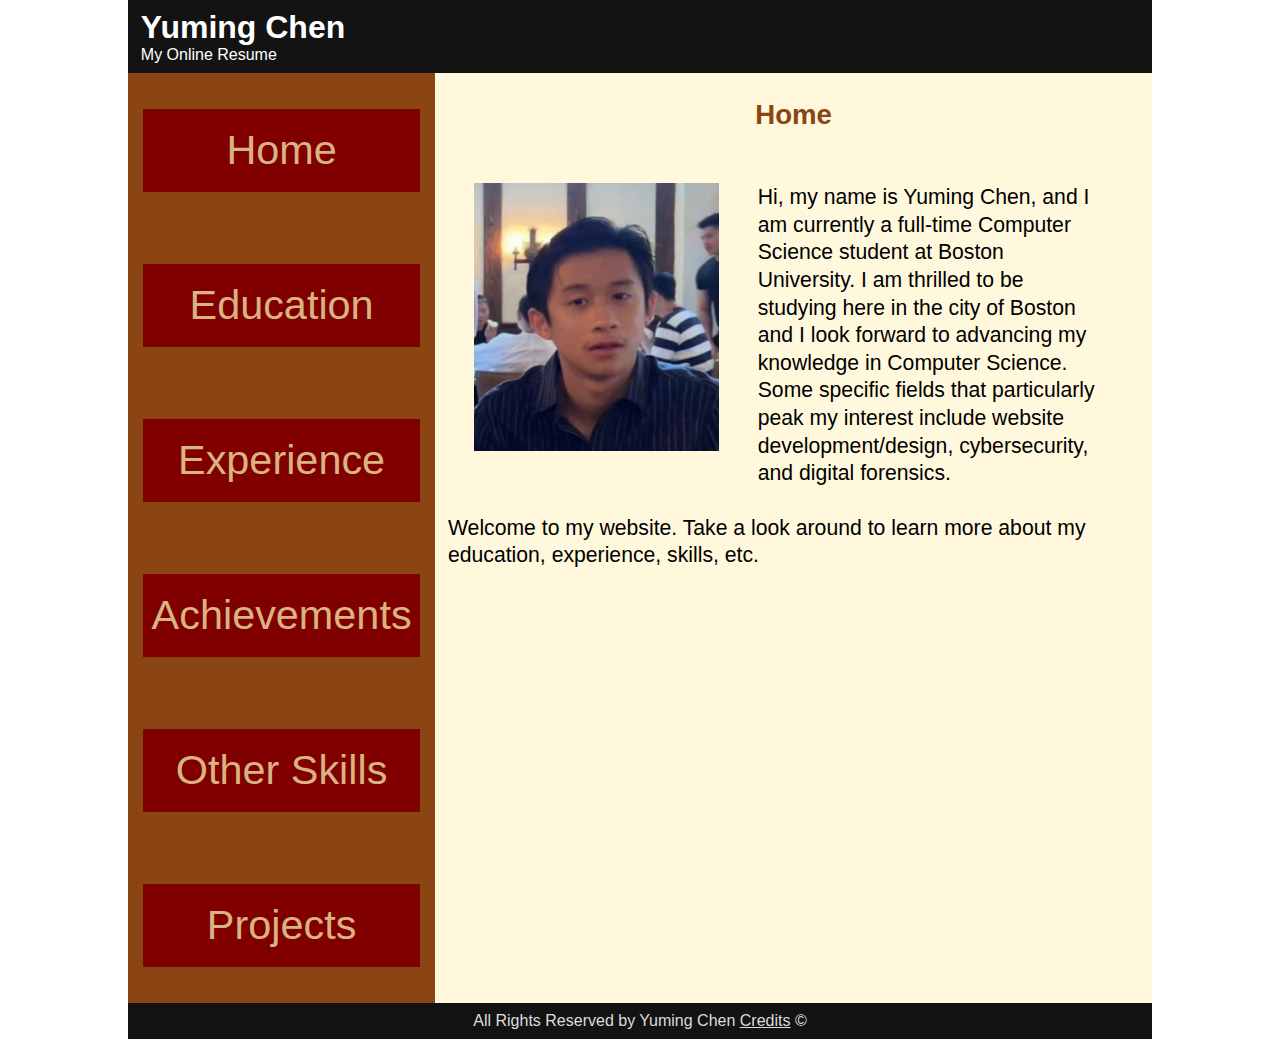
<file: index.html>
<!DOCTYPE html>
<html lang="en">
    <head>
        <meta charset="UTF-8">
        <meta name="description" content="A website showcasing Yuming Chen's Online Resume">
        <link type="text/css" rel="stylesheet" href="home/style.css">
        <title>Home | Resume</title>
    </head>

    <body>
        <div id="page-wrapper">
            <header>
                <h1>Yuming Chen</h1>
                <p>My Online Resume</p>
            </header>

            <div id="container">
                <nav>
                    <ul>
                        <li><a href="index.html">Home</a></li>
                        <li><a href="education/education.html">Education</a></li>
                        <li><a href="experience/experience.html">Experience</a></li>
                        <li><a href="achievements/achievements.html">Achievements</a></li>
                        <li><a href="other-skills/other-skills.html">Other Skills</a></li>
                        <li><a href="projects/projects.html">Projects</a></li>
                    </ul>
                </nav>

                <main>
                    <h2>Home</h2>
                    <div id="content-wrapper">
                        <div id="image-container">
                            <img id="pfp-image" src="home/profile-image.jpg" alt="Yuming Chen">
                        </div>
                        <div id="main-text">
                            <p>Hi, my name is Yuming Chen, and I am currently a full-time Computer Science
                            student at Boston University. I am thrilled to be studying here in the city
                            of Boston and I look forward to advancing my knowledge in Computer Science.
                            Some specific fields that particularly peak my interest include website
                            development/design, cybersecurity, and digital forensics.
                            </p>
                        </div>
                    </div>
                    <p>Welcome to my website. Take a look around to learn more about my education,
                        experience, skills, etc.
                    </p>
                </main>
            </div>

            <footer>
                <p>All Rights Reserved by Yuming Chen <a href="">Credits</a> &copy</p>
            </footer>
        </div>
    </body>
</html>
</file>
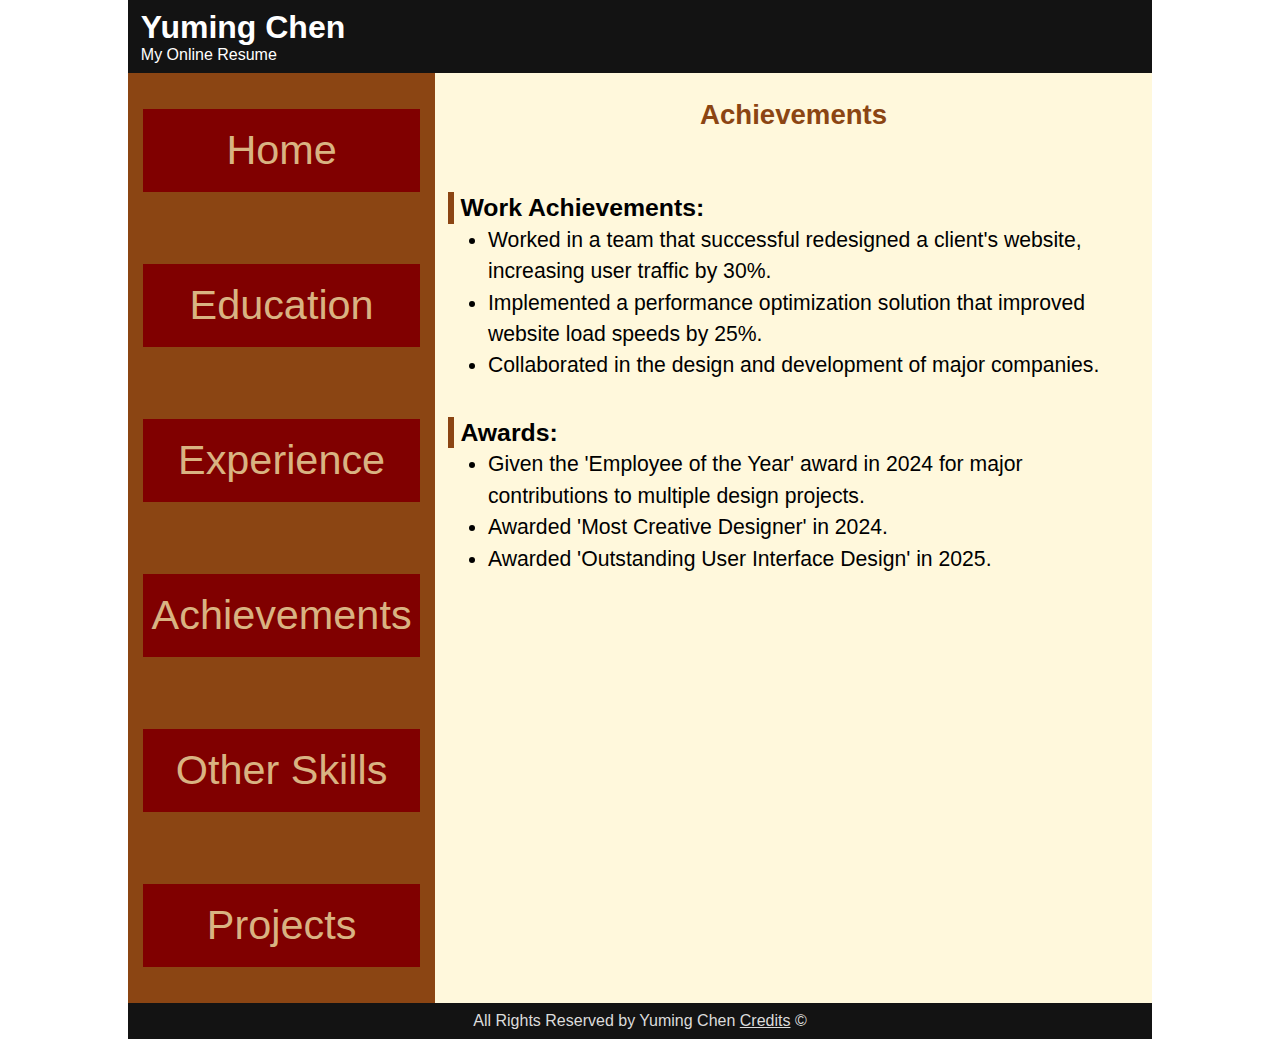
<file: achievements/achievements.html>
<!DOCTYPE html>
<html lang="en">
    <head>
        <meta charset="UTF-8">
        <meta name="description" content="A website showcasing Yuming Chen's Achievements">
        <link type="text/css" rel="stylesheet" href="achievements.css">
        <title>Achievements | Resume</title>
    </head>

    <body>
        <div id="page-wrapper">
            <header>
                <h1>Yuming Chen</h1>
                <p>My Online Resume</p>
            </header>

            <div id="container">
                <nav>
                    <ul>
                        <li><a href="../index.html">Home</a></li>
                        <li><a href="../education/education.html">Education</a></li>
                        <li><a href="../experience/experience.html">Experience</a></li>
                        <li><a href="achievements.html">Achievements</a></li>
                        <li><a href="../other-skills/other-skills.html">Other Skills</a></li>
                        <li><a href="../projects/projects.html">Projects</a></li>
                    </ul>
                </nav>

                <main>
                    <h2>Achievements</h2>
                    <div id="content">
                        <h3>Work Achievements:</h3>
                        <ul>
                            <li>Worked in a team that successful redesigned a client's website, increasing user traffic by 30%.</li>
                            <li>Implemented a performance optimization solution that improved website load speeds by 25%. </li>
                            <li>Collaborated in the design and development of major companies.</li>
                        </ul>

                        <h3>Awards:</h3>
                        <ul>
                            <li>Given the 'Employee of the Year' award in 2024 for major contributions to multiple design projects.</li>
                            <li>Awarded 'Most Creative Designer' in 2024.</li>
                            <li>Awarded 'Outstanding User Interface Design' in 2025.</li>
                        </ul>
                    </div>
                </main>
            </div>

            <footer>
                <p>All Rights Reserved by Yuming Chen <a href="">Credits</a> &copy</p>
            </footer>
        </div>
    </body>
</html>
</file>
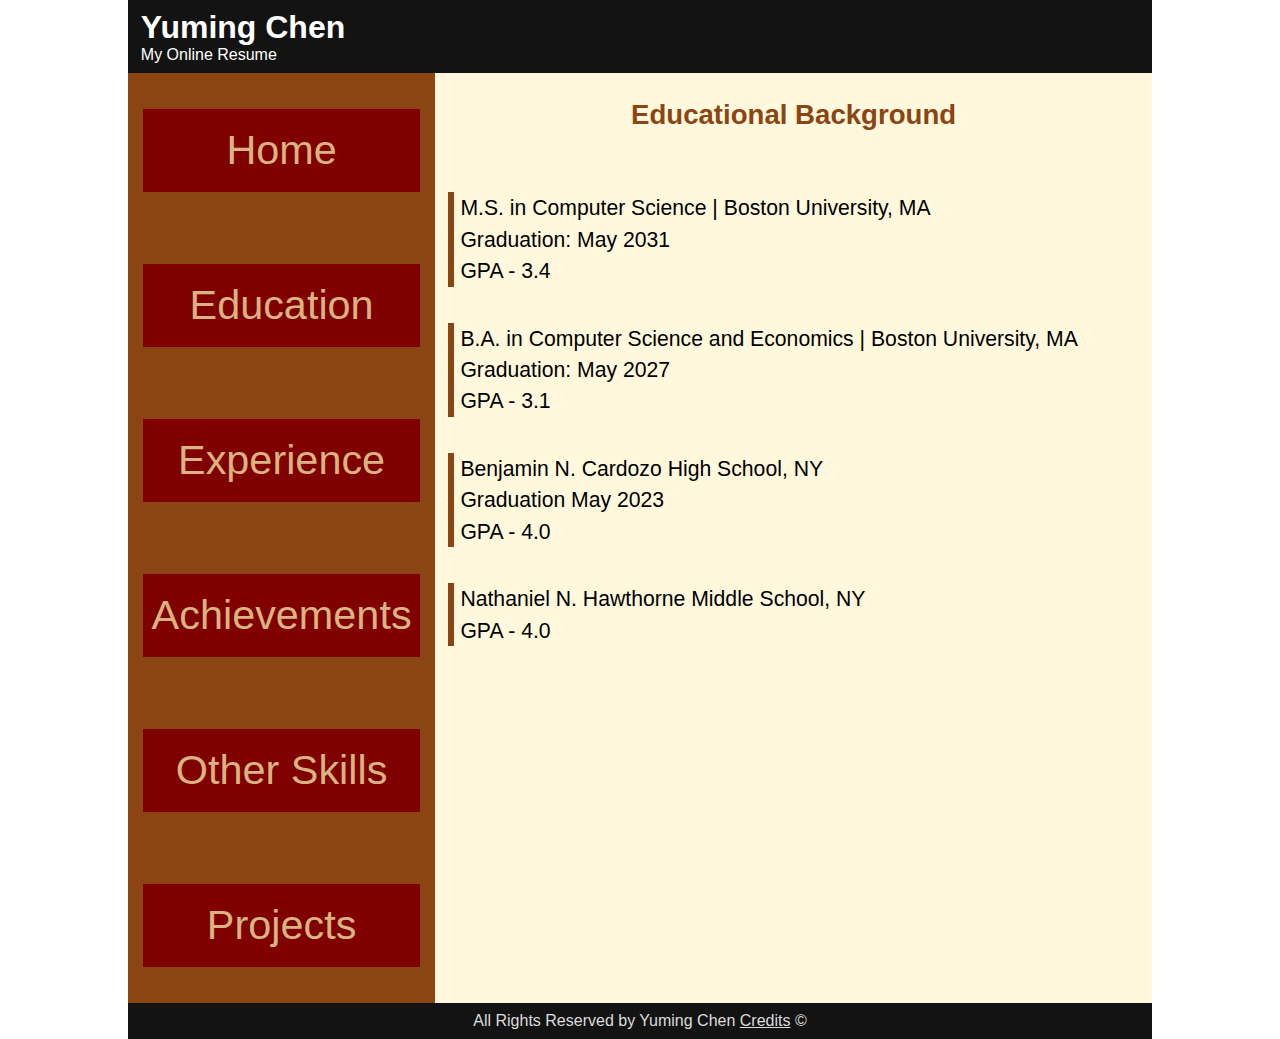
<file: education/education.html>
<!DOCTYPE html>
<html lang="en">
    <head>
        <meta charset="UTF-8">
        <meta name="description" content="A website showcasing Yuming Chen's Education">
        <link type="text/css" rel="stylesheet" href="education.css">
        <title>Education | Resume</title>
    </head>

    <body>
        <div id="page-wrapper">
            <header>
                <h1>Yuming Chen</h1>
                <p>My Online Resume</p>
            </header>

            <div id="container">
                <nav>
                    <ul>
                        <li><a href="../index.html">Home</a></li>
                        <li><a href="education.html">Education</a></li>
                        <li><a href="../experience/experience.html">Experience</a></li>
                        <li><a href="../achievements/achievements.html">Achievements</a></li>
                        <li><a href="../other-skills/other-skills.html">Other Skills</a></li>
                        <li><a href="../projects/projects.html">Projects</a></li>
                    </ul>
                </nav>

                <main>
                    <h2>Educational Background</h2>
                    <ul>
                        <li>
                            <p>M.S. in Computer Science | Boston University, MA
                                <br>Graduation: May 2031
                                <br>GPA - 3.4</p>
                        </li>
                        <li>
                            <p>B.A. in Computer Science and Economics | Boston University, MA
                                <br>Graduation: May 2027
                                <br>GPA - 3.1</p>
                        </li>
                        <li>
                            <p>Benjamin N. Cardozo High School, NY
                                <br>Graduation May 2023
                                <br>GPA - 4.0</p>
                        </li>
                        <li>
                            <p>Nathaniel N. Hawthorne Middle School, NY
                                <br>GPA - 4.0</p>
                        </li>
                    </ul>
                </main>
            </div>

            <footer>
                <p>All Rights Reserved by Yuming Chen <a href="">Credits</a> &copy</p>
            </footer>
        </div>
    </body>
</html>
</file>
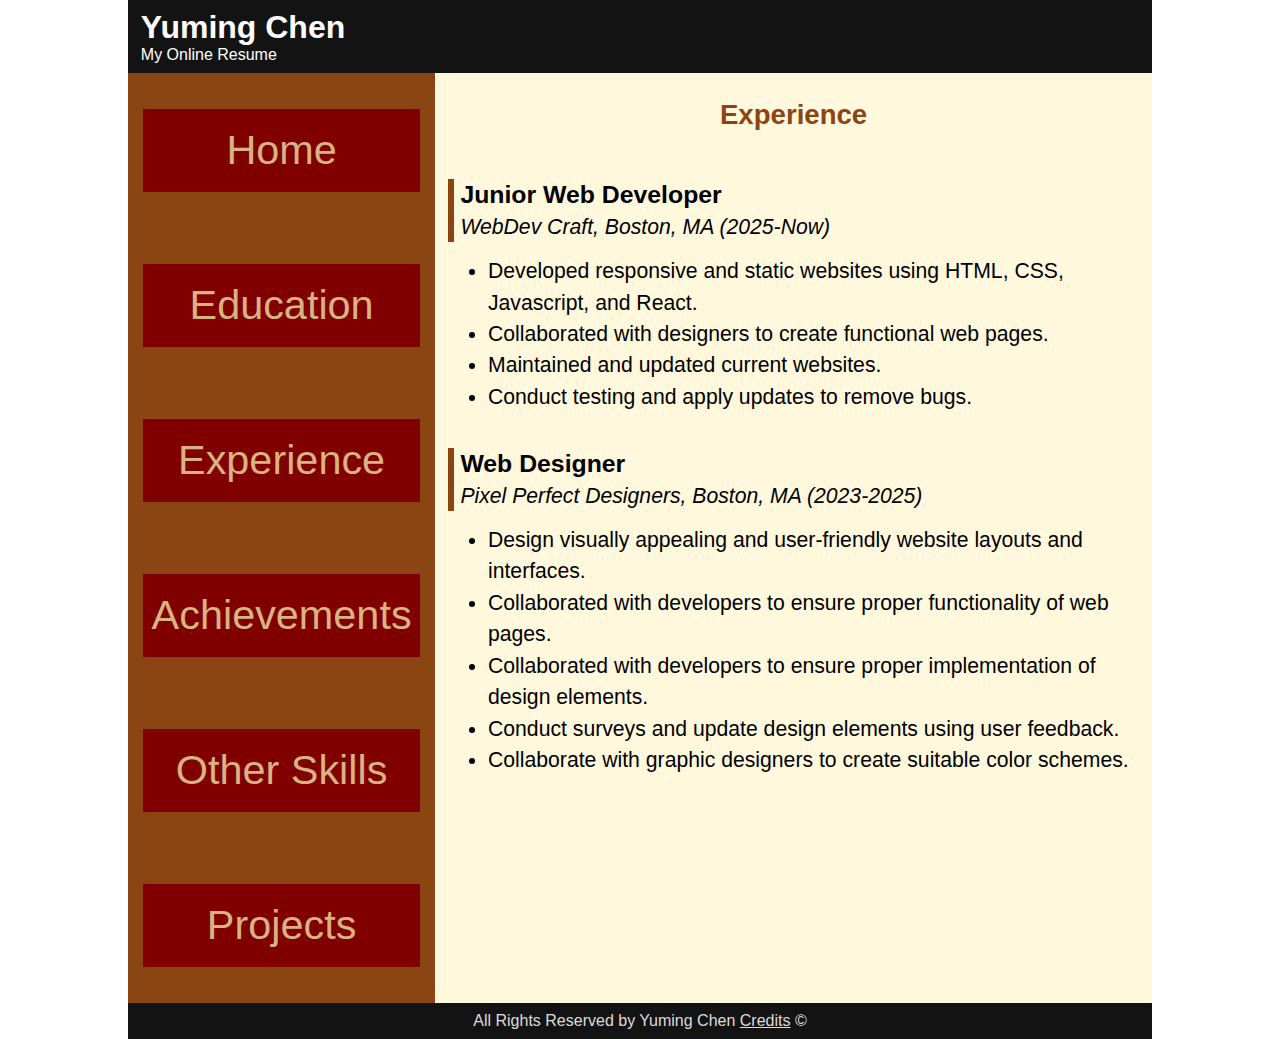
<file: experience/experience.html>
<!DOCTYPE html>
<html lang="en">
    <head>
        <meta charset="UTF-8">
        <meta name="description" content="A website showcasing Yuming Chen's Experience">
        <link type="text/css" rel="stylesheet" href="experience.css">
        <title>Experience | Resume</title>
    </head>

    <body>
        <div id="page-wrapper">
            <header>
                <h1>Yuming Chen</h1>
                <p>My Online Resume</p>
            </header>

            <div id="container">
                <nav>
                    <ul>
                        <li><a href="../index.html">Home</a></li>
                        <li><a href="../education/education.html">Education</a></li>
                        <li><a href="experience.html">Experience</a></li>
                        <li><a href="../achievements/achievements.html">Achievements</a></li>
                        <li><a href="../other-skills/other-skills.html">Other Skills</a></li>
                        <li><a href="../projects/projects.html">Projects</a></li>
                    </ul>
                </nav>

                <main>
                    <h2>Experience</h2>
                    <div id="content">
                        <div class="sub-head-wrapper">
                            <h3>Junior Web Developer</h3>
                            <p class="company-name">WebDev Craft, Boston, MA (2025-Now)</p>
                        </div>
                        <ul>
                            <li>Developed responsive and static websites using HTML, CSS, Javascript, and React.</li>
                            <li>Collaborated with designers to create functional web pages.</li>
                            <li>Maintained and updated current websites.</li>
                            <li>Conduct testing and apply updates to remove bugs.</li>
                        </ul>

                        <div class="sub-head-wrapper">
                            <h3>Web Designer</h3>
                            <p class="company-name">Pixel Perfect Designers, Boston, MA (2023-2025)</p>
                        </div>
                        <ul>
                            <li>Design visually appealing and user-friendly website layouts and interfaces.</li>
                            <li>Collaborated with developers to ensure proper functionality of web pages.</li>
                            <li>Collaborated with developers to ensure proper implementation of design elements.</li>
                            <li>Conduct surveys and update design elements using user feedback.</li>
                            <li>Collaborate with graphic designers to create suitable color schemes.</li>
                        </ul>
                    </div>
                </main>
            </div>

            <footer>
                <p>All Rights Reserved by Yuming Chen <a href="">Credits</a> &copy</p>
            </footer>
        </div>
    </body>
</html>
</file>
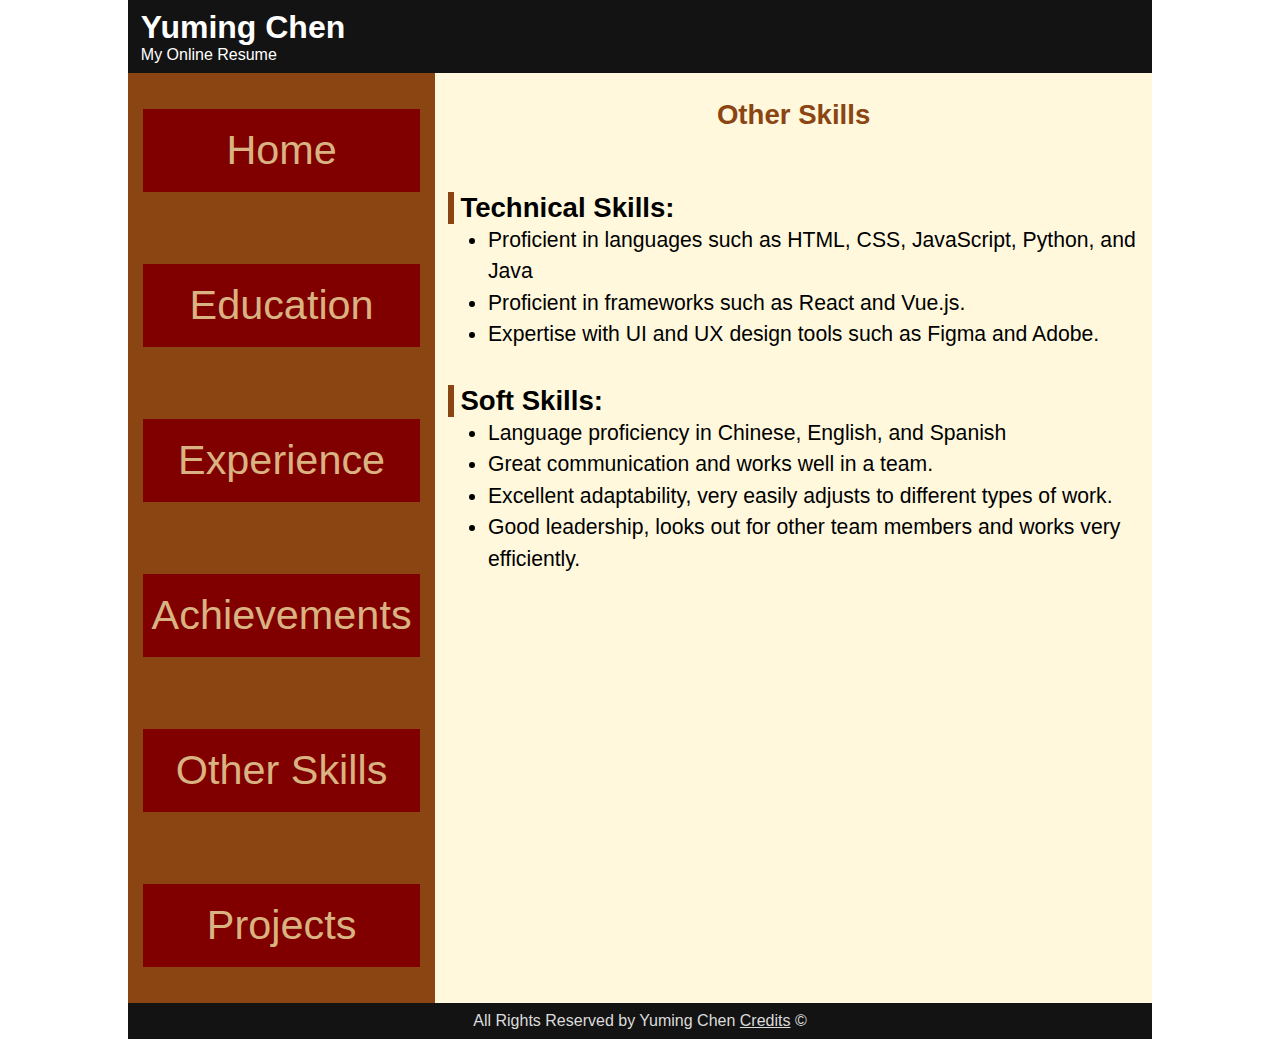
<file: other-skills/other-skills.html>
<!DOCTYPE html>
<html lang="en">
    <head>
        <meta charset="UTF-8">
        <meta name="description" content="A website showcasing Yuming Chen's Other Skills">
        <link type="text/css" rel="stylesheet" href="other-skills.css">
        <title>Other Skills | Resume</title>
    </head>

    <body>
        <div id="page-wrapper">
            <header>
                <h1>Yuming Chen</h1>
                <p>My Online Resume</p>
            </header>

            <div id="container">
                <nav>
                    <ul>
                        <li><a href="../index.html">Home</a></li>
                        <li><a href="../education/education.html">Education</a></li>
                        <li><a href="../experience/experience.html">Experience</a></li>
                        <li><a href="../achievements/achievements.html">Achievements</a></li>
                        <li><a href="other-skills.html">Other Skills</a></li>
                        <li><a href="../projects/projects.html">Projects</a></li>
                    </ul>
                </nav>

                <main>
                    <h2>Other Skills</h2>
                    <div id="content">
                        <h3>Technical Skills:</h3>
                        <ul>
                            <li>Proficient in languages such as HTML, CSS, JavaScript, Python, and Java</li>
                            <li>Proficient in frameworks such as React and Vue.js.</li>
                            <li>Expertise with UI and UX design tools such as Figma and Adobe.</li>
                        </ul>

                        <h3>Soft Skills:</h3>
                        <ul>
                            <li>Language proficiency in Chinese, English, and Spanish</li>
                            <li>Great communication and works well in a team.</li>
                            <li>Excellent adaptability, very easily adjusts to different types of work.</li>
                            <li>Good leadership, looks out for other team members and works very efficiently.</li>
                        </ul>
                    </div>

                </main>
            </div>

            <footer>
                <p>All Rights Reserved by Yuming Chen <a href="">Credits</a> &copy</p>
            </footer>
        </div>
    </body>
</html>
</file>
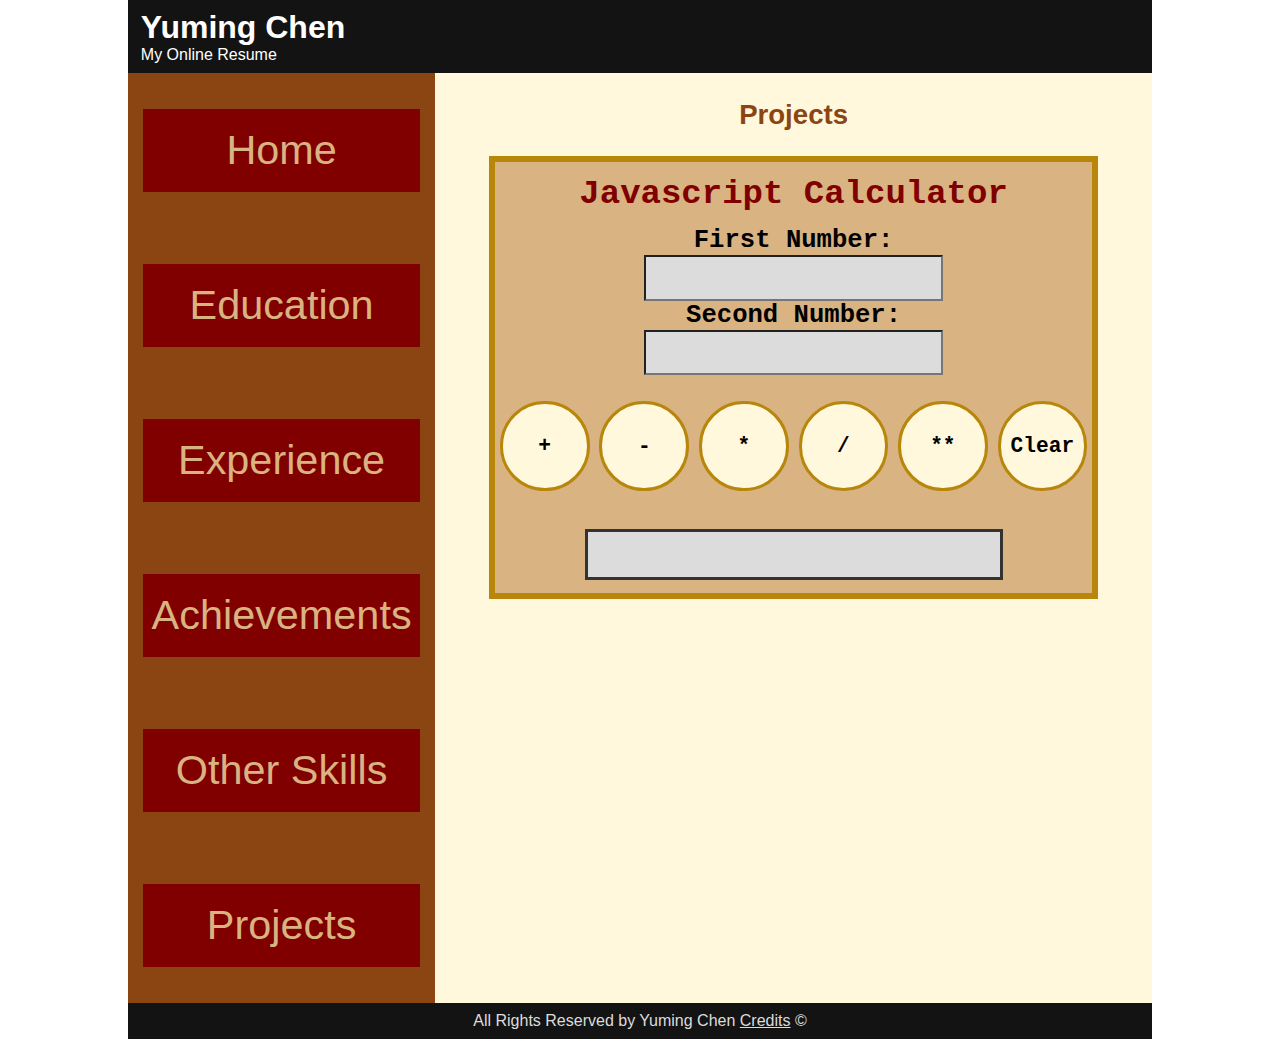
<file: projects/projects.html>
<!DOCTYPE html>
<html lang="en">
    <head>
        <meta charset="UTF-8">
        <meta name="description" content="A website showcasing Yuming Chen's Projects">
        <link type="text/css" rel="stylesheet" href="projects.css">
        <title>Projects | Resume</title>
    </head>

    <body>
        <div id="page-wrapper">
            <header>
                <h1>Yuming Chen</h1>
                <p>My Online Resume</p>
            </header>

            <div id="container">
                <nav>
                    <ul>
                        <li><a href="../index.html">Home</a></li>
                        <li><a href="../education/education.html">Education</a></li>
                        <li><a href="../experience/experience.html">Experience</a></li>
                        <li><a href="../achievements/achievements.html">Achievements</a></li>
                        <li><a href="../other-skills/other-skills.html">Other Skills</a></li>
                        <li><a href="projects.html">Projects</a></li>
                    </ul>
                </nav>

                <main>
                    <h2>Projects</h2>
                    <div id="calculator-program">
                        <h3>Javascript Calculator</h3>
                        <div id="input-section">
                            <label id="first-num" for="first-number">First Number:</label><input type="text" id="first-number">
                            <label id="second-num" for="second-number">Second Number:</label><input type="text" id="second-number">
                        </div>
                        <div id="buttons-section">
                            <button onclick="addition()">+</button>
                            <button onclick="subtraction()">-</button>
                            <button onclick="multiplication()">*</button>
                            <button onclick="division()">/</button>
                            <button onclick="power()">**</button>
                            <button onclick="clearNums()">Clear</button>
                        </div>
                        <p id="output"></p>
                    </div>
                </main>
            </div>

            <footer>
                <p>All Rights Reserved by Yuming Chen <a href="">Credits</a> &copy</p>
            </footer>
        </div>
        <script src="project.js"></script>
    </body>
</html>
</file>
<file: home/style.css>
* {
    margin: 0;
    box-sizing: border-box;
    font-family: "Georgia", sans-serif;
}

#page-wrapper {
    width: 80vw;
    margin: 0 auto;
}

header {
    display: flex;
    flex-direction: column;
    padding: 1vh 1vw;
    background-color: #131313;
    color: white;
}

#container {
    display: flex;
    flex-direction: row;
    position: relative;
    width: 100%;
    background-color: cornsilk;
}

nav {
    width: 30%;
}

nav ul{
    display: flex;
    flex-direction: column;
    justify-content: space-evenly;
    background-color: saddlebrown;
    font-size: calc(2px + 2vw);
    text-align: center;
    list-style: none;
    padding-left: 0;
}

nav li{
    font-size: calc(3px + 3vw);
    width: 90%;
    background-color: maroon;
    padding: 2vh 0;
    margin: 4vh auto;
}

nav a{
    text-decoration: none;
    color: #D9B382;;
}

h2 {
    margin: 2vw 0;
    text-align: center;
    font-size: calc(2px + 2vw);
    color: saddlebrown;
}

main {
    display: flex;
    flex-direction: column;
    width: 70%;
    background-color: cornsilk;
}

main p {
    margin: 0 1vw;
    font-size: calc(2px + 1.5vw);
    line-height: calc(2px + 2vw);
}

#image-container {
    width: 40%;
    margin: 1vh 1vw;
}

#pfp-image {
    max-width: 100%;
}

#content-wrapper {
    display: flex;
    flex-direction: row;
    width: 100%;
    padding: 2vh 2vw;
}

#main-text {
    align-self: center;
    width: 60%;
    margin: 1vh 1vw;
}

footer{
    background-color: #131313;
    color: #dcdcdc;
    padding: 1vh 1vw;
    display: flex;
    flex-direction: row;
    justify-content: space-evenly;
}

footer a{
    color: #dcdcdc;
}

@media screen and (max-width: 750px) {
    header {
        align-items: center;
    }

    #container {
        display: flex;
        flex-direction: column;
    }

    nav {
        width: 100%;
    }

    nav ul{
        display: flex;
        flex-direction: row;
        justify-content: space-between;
        background-color: saddlebrown;
    }

    nav li {
        font-size: calc(2px + 1.5vw);
        background-color: maroon;
        padding: 1% .5%;
        margin: 1% .5%;
    }

    #image-container {
        margin: 1vh auto;
    }

    main {
        width: 100%;
        height: 100vh;
        background-color: cornsilk;
    }

    main p {
        margin: 2% 2%;
        font-size: calc(2px + 2vw);
    }

    #content-wrapper {
        width: 100%;
        display: flex;
        flex-direction: column;
        justify-content: center;
    }

    #main-text {
        align-self: center;
        width: 100%;
        margin: 1vh 1vw;
    }
}
</file>
<file: achievements/achievements.css>
* {
    margin: 0;
    box-sizing: border-box;
    font-family: "Georgia", sans-serif;
}

#page-wrapper {
    width: 80vw;
    margin: 0 auto;
}

header {
    display: flex;
    flex-direction: column;
    padding: 1vh 1vw;
    background-color: #131313;
    color: white;
}

#container {
    display: flex;
    flex-direction: row;
    position: relative;
    width: 100%;
    background-color: cornsilk;
}

nav {
    width: 30%;
}

nav ul{
    display: flex;
    flex-direction: column;
    justify-content: space-evenly;
    background-color: saddlebrown;
    font-size: calc(2px + 2vw);
    text-align: center;
    list-style: none;
    padding-left: 0;
}

nav li{
    font-size: calc(3px + 3vw);
    width: 90%;
    background-color: maroon;
    padding: 2vh 0;
    margin: 4vh auto;
}

nav a{
    text-decoration: none;
    color: #D9B382;;
}

h2 {
    margin: 2vw 0;
    text-align: center;
    font-size: calc(2px + 2vw);
    color: saddlebrown;
}

h3 {
    border-left: saddlebrown 0.5vw solid;
    padding-left: 0.5vw;
    margin-top: 4vh;
}

main {
    display: flex;
    flex-direction: column;
    width: 70%;
    background-color: cornsilk;
}

#content {
    margin: 0 1vw;
    font-size: calc(2px + 1.5vw);
    line-height: calc(2px + 2.3vw);
}

footer{
    background-color: #131313;
    color: #dcdcdc;
    padding: 1vh 1vw;
    display: flex;
    flex-direction: row;
    justify-content: space-evenly;
}

footer a{
    color: #dcdcdc;
}

@media screen and (max-width: 750px) {
    header {
        align-items: center;
    }

    #container {
        display: flex;
        flex-direction: column;
    }

    nav {
        width: 100%;
    }

    nav ul{
        display: flex;
        flex-direction: row;
        justify-content: space-between;
        background-color: saddlebrown;
    }

    nav li {
        font-size: calc(2px + 1.5vw);
        background-color: maroon;
        padding: 1% .5%;
        margin: 1% .5%;
    }

    main {
        width: 100%;
        height: 100vh;
        background-color: cornsilk;
    }

    main p {
        margin: 2% 2%;
        font-size: calc(2px + 2vw);
    }

    #content {
        font-size: calc(2px + 2vw);
    }
}
</file>
<file: education/education.css>
* {
    margin: 0;
    box-sizing: border-box;
    font-family: "Georgia", sans-serif;
}

#page-wrapper {
    width: 80vw;
    margin: 0 auto;
}

header {
    display: flex;
    flex-direction: column;
    padding: 1vh 1vw;
    background-color: #131313;
    color: white;
}

#container {
    display: flex;
    flex-direction: row;
    position: relative;
    width: 100%;
    background-color: cornsilk;
}

nav {
    width: 30%;
}

nav ul{
    display: flex;
    flex-direction: column;
    justify-content: space-evenly;
    background-color: saddlebrown;
    font-size: calc(2px + 2vw);
    text-align: center;
    list-style: none;
    padding-left: 0;
}

nav li{
    font-size: calc(3px + 3vw);
    width: 90%;
    background-color: maroon;
    padding: 2vh 0;
    margin: 4vh auto;
}

nav a{
    text-decoration: none;
    color: #D9B382;;
}

h2 {
    margin: 2vw 0;
    text-align: center;
    font-size: calc(2px + 2vw);
    color: saddlebrown;
}

main {
    display: flex;
    flex-direction: column;
    width: 70%;
    background-color: cornsilk;
}

main ul {
    padding: 0;
}

main li {
    margin: 4vh 1vw;
    font-size: calc(2px + 1.5vw);
    line-height: calc(2px + 2.3vw);
    border-left: saddlebrown 0.5vw solid;
    padding-left: 0.5vw;
    list-style: none;
}

footer{
    background-color: #131313;
    color: #dcdcdc;
    padding: 1vh 1vw;
    display: flex;
    flex-direction: row;
    justify-content: space-evenly;
}

footer a{
    color: #dcdcdc;
}

@media screen and (max-width: 750px) {
    header {
        align-items: center;
    }

    #container {
        display: flex;
        flex-direction: column;
    }

    nav {
        width: 100%;
    }

    nav ul{
        display: flex;
        flex-direction: row;
        justify-content: space-between;
        background-color: saddlebrown;
    }

    nav li {
        font-size: calc(2px + 1.5vw);
        background-color: maroon;
        padding: 1% .5%;
        margin: 1% .5%;
    }

    main {
        width: 100%;
        height: 100vh;
        background-color: cornsilk;
    }

    main p {
        margin: 2% 2%;
        font-size: calc(2px + 2vw);
    }

    main li {
        font-size: calc(2px + 2vw);
    }
}
</file>
<file: experience/experience.css>
* {
    margin: 0;
    box-sizing: border-box;
    font-family: "Georgia", sans-serif;
}

#page-wrapper {
    width: 80vw;
    margin: 0 auto;
}

header {
    display: flex;
    flex-direction: column;
    padding: 1vh 1vw;
    background-color: #131313;
    color: white;
}

#container {
    display: flex;
    flex-direction: row;
    position: relative;
    width: 100%;
    background-color: cornsilk;
}

nav {
    width: 30%;
}

nav ul{
    display: flex;
    flex-direction: column;
    justify-content: space-evenly;
    background-color: saddlebrown;
    font-size: calc(2px + 2vw);
    text-align: center;
    list-style: none;
    padding-left: 0;
}

nav li{
    font-size: calc(3px + 3vw);
    width: 90%;
    background-color: maroon;
    padding: 2vh 0;
    margin: 4vh auto;
}

nav a{
    text-decoration: none;
    color: #D9B382;;
}

h2 {
    margin: 2vw 0 1vw 0;
    text-align: center;
    font-size: calc(2px + 2vw);
    color: saddlebrown;
}

.sub-head-wrapper {
    border-left: saddlebrown 0.5vw solid;
    padding-left: 0.5vw;
    margin-top: 4vh;
    margin-bottom: 1vw
}

.company-name {
    font-style: italic;
}

main {
    display: flex;
    flex-direction: column;
    width: 70%;
    background-color: cornsilk;
}

#content {
    margin: 0 1vw;
    font-size: calc(2px + 1.5vw);
    line-height: calc(2px + 2.3vw);
}

footer{
    background-color: #131313;
    color: #dcdcdc;
    padding: 1vh 1vw;
    display: flex;
    flex-direction: row;
    justify-content: space-evenly;
}

footer a{
    color: #dcdcdc;
}

@media screen and (max-width: 750px) {
    header {
        align-items: center;
    }

    #container {
        display: flex;
        flex-direction: column;
    }

    nav {
        width: 100%;
    }

    nav ul{
        display: flex;
        flex-direction: row;
        justify-content: space-between;
        background-color: saddlebrown;
    }

    nav li {
        font-size: calc(2px + 1.5vw);
        background-color: maroon;
        padding: 1% .5%;
        margin: 1% .5%;
    }

    main {
        width: 100%;
        height: 100vh;
        background-color: cornsilk;
    }

    main p {
        margin: 2% 2%;
        font-size: calc(2px + 2vw);
    }

    #content {
        font-size: calc(2px + 2vw);
    }
}
</file>
<file: other-skills/other-skills.css>
* {
    margin: 0;
    box-sizing: border-box;
    font-family: "Georgia", sans-serif;
}

#page-wrapper {
    width: 80vw;
    margin: 0 auto;
}

header {
    display: flex;
    flex-direction: column;
    padding: 1vh 1vw;
    background-color: #131313;
    color: white;
}

#container {
    display: flex;
    flex-direction: row;
    position: relative;
    width: 100%;
    background-color: cornsilk;
}

nav {
    width: 30%;
}

nav ul{
    display: flex;
    flex-direction: column;
    justify-content: space-evenly;
    background-color: saddlebrown;
    font-size: calc(2px + 2vw);
    text-align: center;
    list-style: none;
    padding-left: 0;
}

nav li{
    font-size: calc(3px + 3vw);
    width: 90%;
    background-color: maroon;
    padding: 2vh 0;
    margin: 4vh auto;
}

nav a{
    text-decoration: none;
    color: #D9B382;;
}

h2 {
    margin: 2vw 0;
    text-align: center;
    font-size: calc(2px + 2vw);
    color: saddlebrown;
}

h3 {
    font-size: calc(2px + 2vw);
    border-left: saddlebrown 0.5vw solid;
    padding-left: 0.5vw;
    margin-top: 4vh;
}

main {
    display: flex;
    flex-direction: column;
    width: 70%;
    background-color: cornsilk;
}

#content {
    margin: 0 1vw;
    font-size: calc(2px + 1.5vw);
    line-height: calc(2px + 2.3vw);
}

footer{
    background-color: #131313;
    color: #dcdcdc;
    padding: 1vh 1vw;
    display: flex;
    flex-direction: row;
    justify-content: space-evenly;
}

footer a{
    color: #dcdcdc;
}

@media screen and (max-width: 750px) {
    header {
        align-items: center;
    }

    #container {
        display: flex;
        flex-direction: column;
    }

    nav {
        width: 100%;
    }

    nav ul{
        display: flex;
        flex-direction: row;
        justify-content: space-between;
        background-color: saddlebrown;
    }

    nav li {
        font-size: calc(2px + 1.5vw);
        background-color: maroon;
        padding: 1% .5%;
        margin: 1% .5%;
    }

    main {
        width: 100%;
        height: 100vh;
        background-color: cornsilk;
    }

    main p {
        margin: 2% 2%;
        font-size: calc(2px + 2vw);
    }

    #content {
        font-size: calc(2px + 2vw);
    }
}
</file>
<file: projects/projects.css>
* {
    margin: 0;
    box-sizing: border-box;
    font-family: "Georgia", sans-serif;
}

#page-wrapper {
    width: 80vw;
    margin: 0 auto;
}

header {
    display: flex;
    flex-direction: column;
    padding: 1vh 1vw;
    background-color: #131313;
    color: white;
}

#container {
    display: flex;
    flex-direction: row;
    position: relative;
    width: 100%;
    background-color: cornsilk;
}

nav {
    width: 30%;
}

nav ul{
    display: flex;
    flex-direction: column;
    justify-content: space-evenly;
    background-color: saddlebrown;
    font-size: calc(2px + 2vw);
    text-align: center;
    list-style: none;
    padding-left: 0;
}

nav li{
    font-size: calc(3px + 3vw);
    width: 90%;
    background-color: maroon;
    padding: 2vh 0;
    margin: 4vh auto;
}

nav a{
    text-decoration: none;
    color: #D9B382;
}

h2 {
    margin: 2vw 0;
    text-align: center;
    font-size: calc(2px + 2vw);
    color: saddlebrown;
}

#calculator-program {
    display: flex;
    flex-direction: column;
    text-align: center;
    margin: 0 auto;
    width: 85%;
    background-color: #D9B382;
    border: solid 0.5vw #B8860B;
}

#calculator-program h3 {
    font: bold 2vw "Courier New", monospace;
    color: maroon;
    font-size: calc(2px + 2.5vw);
    margin: 1vw 0;
}

#first-num,
#second-num {
    font: bold 2vw "Courier New", monospace ;
}

#input-section {
    display: flex;
    flex-direction: column;
    margin: auto;
    width: 50%;
}

#input-section input {
    font: bold 2vw "Courier New", monospace;
    text-align: center;
    background-color: #dcdcdc;
    padding: 0.5vw 1vw;
}

#buttons-section {
    display: flex;
    flex-direction: row;
    justify-content: space-around;
    margin: 2vw 0;
}

#buttons-section button {
    font: bold calc(2px + 1.5vw) "Courier New", monospace;
    background-color: cornsilk;
    height: 7vw;
    width: 7vw;
    border: solid 0.25vw #B8860B;
    border-radius: 50%;
}

#output {
    font: bold calc(2px + 2vw) "Courier New", monospace;
    justify-content: center;
    text-align: center;
    margin: 1vw auto;
    width: 70%;
    height: 4vw;
    background-color: #dcdcdc;
    border: solid 0.25vw #333333;
}

main {
    display: flex;
    flex-direction: column;
    width: 70%;
    background-color: cornsilk;
    font-family: "Courier New", monospace;
}

main p {
    margin: 0 1vw;
    font-size: calc(2px + 2vw);
}

footer{
    background-color: #131313;
    color: #dcdcdc;
    padding: 1vh 1vw;
    display: flex;
    flex-direction: row;
    justify-content: space-evenly;
}

footer a{
    color: #dcdcdc;
}

@media screen and (max-width: 750px) {
    header {
        align-items: center;
    }

    #container {
        display: flex;
        flex-direction: column;
    }

    nav {
        width: 100%;
    }

    nav ul{
        display: flex;
        flex-direction: row;
        justify-content: space-between;
        background-color: saddlebrown;
    }

    nav li {
        font-size: calc(2px + 1.5vw);
        background-color: maroon;
        padding: 1% .5%;
        margin: 1% .5%;
    }

    main {
        width: 100%;
        height: 100vh;
        background-color: cornsilk;
    }

    main p {
        margin: 2% 2%;
        font-size: calc(2px + 2vw);
    }
}
</file>
